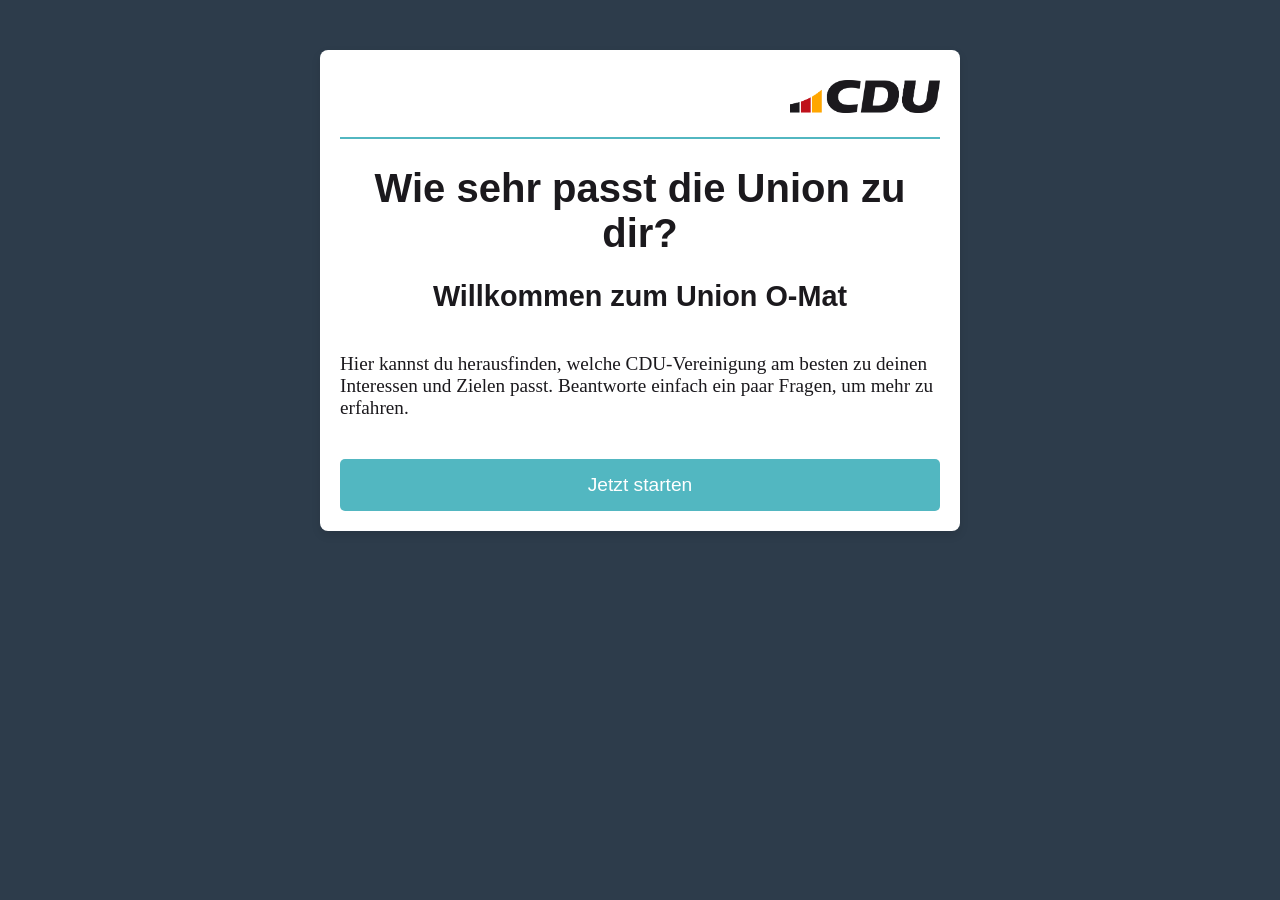
<file: index.html>
<!DOCTYPE html>
<html lang="de">
<head>
    <meta charset="UTF-8">
    <title>CDU Vereinigungen Matcher</title>
    <meta name="viewport" content="width=device-width, initial-scale=1.0">
    <link rel="stylesheet" href="styles.css">
</head>
<body>
    <div id="app">
        <header>
            <div class="logo-container">
                <a href="index.html">
                    <img src="medien/CDU-Gesamtlogo_transparent_RGB.png" alt="CDU Logo" class="logo">
                </a>
            </div>
        </header>
        <main>
            <h1>Wie sehr passt die Union zu dir?</h1>
            <h2>Willkommen zum Union O-Mat</h2>
            <!-- Neuer Absatz mit Erklärung -->
            <p class="description-text">Hier kannst du herausfinden, welche CDU-Vereinigung am besten zu deinen Interessen und Zielen passt. Beantworte einfach ein paar Fragen, um mehr zu erfahren.</p>
            <button id="start-button" class="full-width-button">Jetzt starten</button>
        </main>
    </div>

    <script>
        document.getElementById('start-button').addEventListener('click', function() {
            window.location.href = 'formular.html';
        });
    </script>
</body>
</html>
</file>
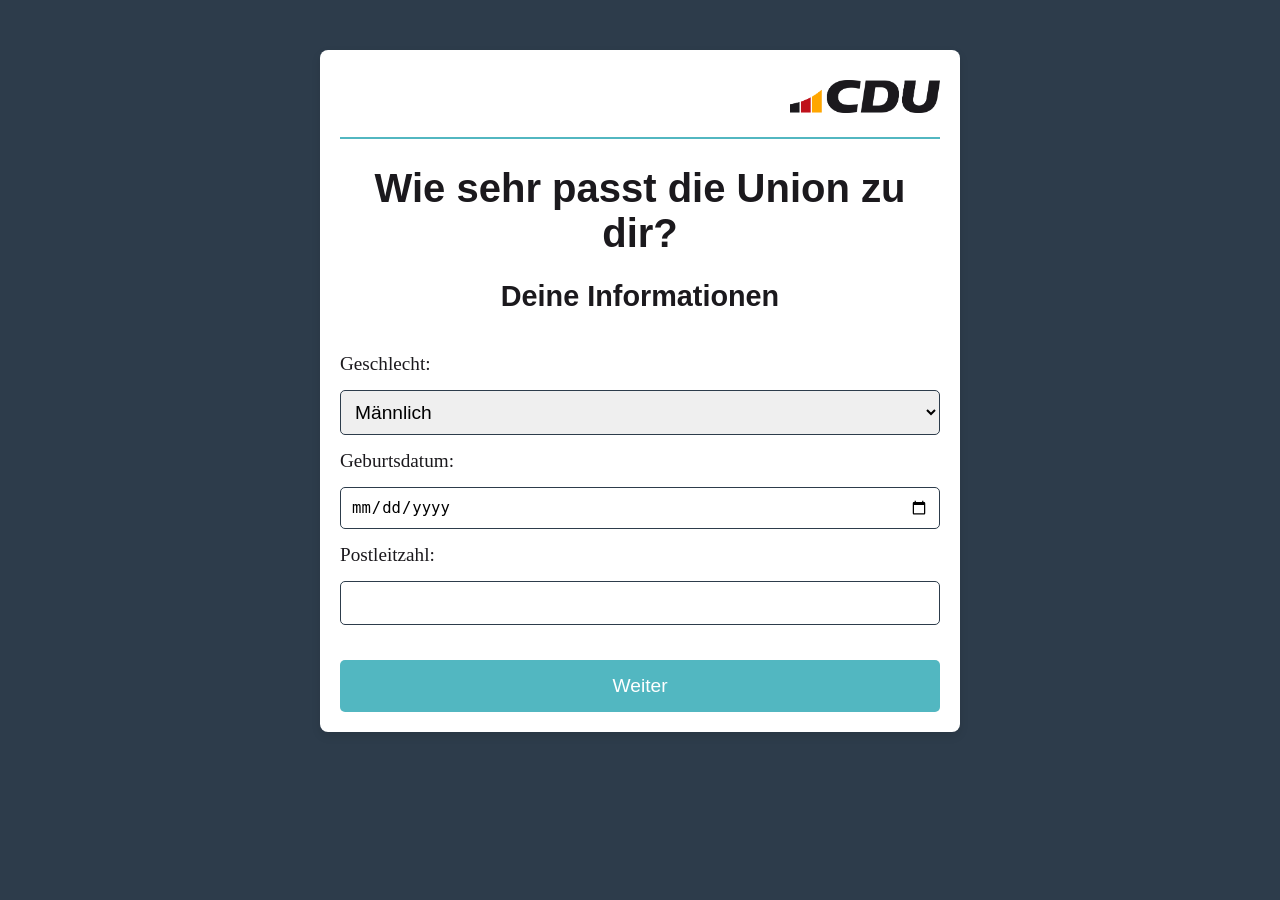
<file: formular.html>
<!DOCTYPE html>
<html lang="de">
<head>
    <meta charset="UTF-8">
    <title>Benutzerinformationen</title>
    <meta name="viewport" content="width=device-width, initial-scale=1.0">
    <link rel="stylesheet" href="styles.css">
</head>
<body>
    <div id="app">
        <header>
            <div class="logo-container">
                <a href="index.html">
                    <img src="medien/CDU-Gesamtlogo_transparent_RGB.png" alt="CDU Logo" class="logo">
                </a>
            </div>
        </header>
        <h1>Wie sehr passt die Union zu dir?</h1>
        <h2>Deine Informationen</h2>
        <form id="infoForm">
            <label for="gender">Geschlecht:</label>
            <select id="gender" name="gender">
                <option value="männlich">Männlich</option>
                <option value="weiblich">Weiblich</option>
            </select>

            <label for="birthdate">Geburtsdatum:</label>
            <input type="date" id="birthdate" name="birthdate" required>

            <label for="postalcode">Postleitzahl:</label>
            <input type="text" id="postalcode" name="postalcode" pattern="[0-9]{5}" required>

            <button type="submit" class="full-width-button">Weiter</button>
        </form>
    </div>
    <script src="formular.js"></script>
</body>
</html>
</file>
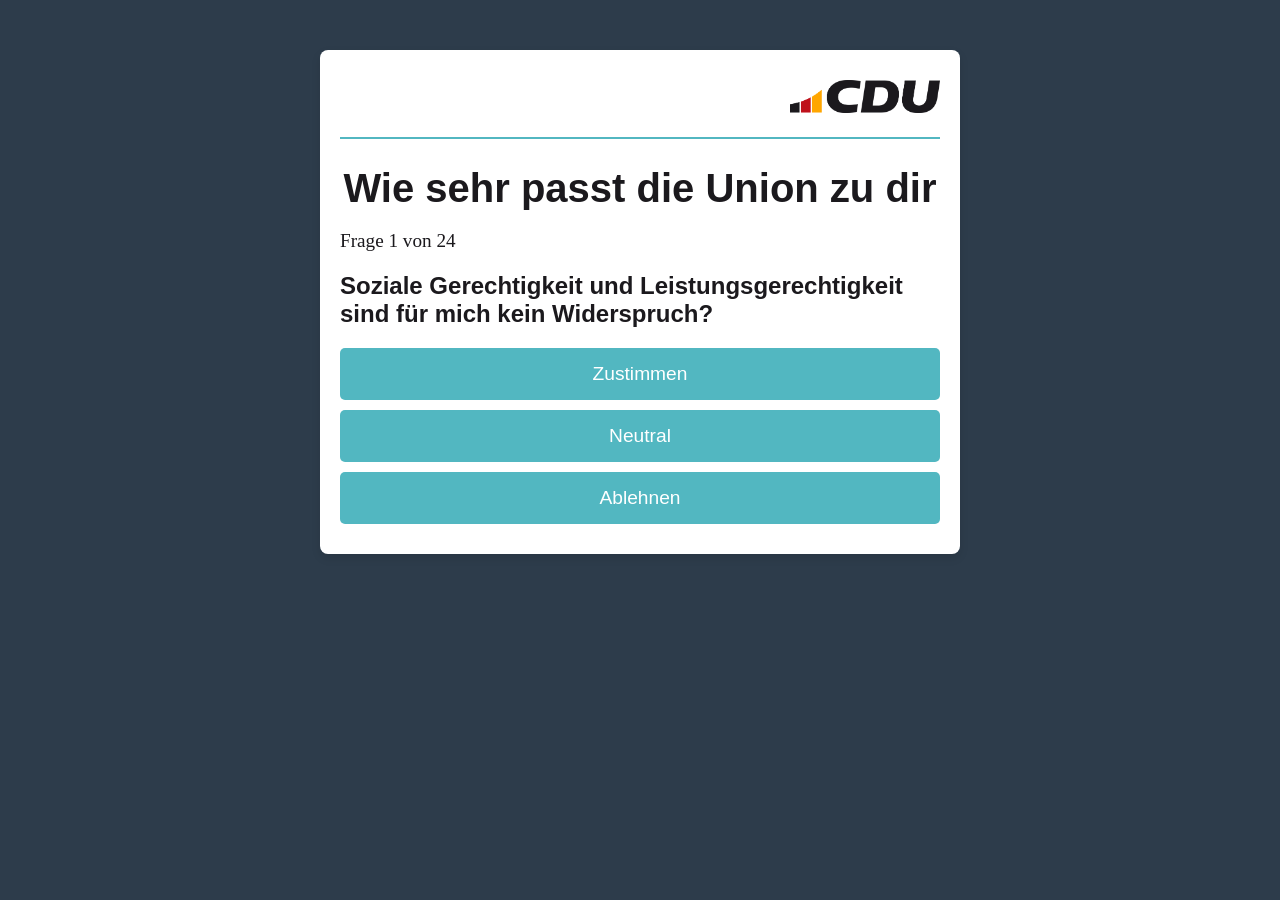
<file: quiz.html>
<!DOCTYPE html>
<html lang="de">
<head>
    <meta charset="UTF-8">
    <title>CDU Vereinigungen Matcher - Quiz</title>
    <meta name="viewport" content="width=device-width, initial-scale=1.0">
    <link rel="stylesheet" href="styles.css">
</head>
<body>
    <div id="app">
        <header>
            <div class="logo-container">
                <a href="index.html">
                    <img src="medien/CDU-Gesamtlogo_transparent_RGB.png" alt="CDU Logo" class="logo">
                </a>
            </div>
        </header>
        <main>
            <h1>Wie sehr passt die Union zu dir</h1>
            <div id="fragencontainer">
                <p id="fragenummer">Frage <span id="current-question-number"></span> von <span id="total-questions"></span></p>
                <h2 id="fragetext"></h2>
                <div id="antworten">
                    <button class="full-width-button" onclick="verarbeiteAntwort('zustimmen')">Zustimmen</button>
                    <button class="full-width-button" onclick="verarbeiteAntwort('neutral')">Neutral</button>
                    <button class="full-width-button" onclick="verarbeiteAntwort('ablehnen')">Ablehnen</button>
                </div>
            </div>
        </main>
        <div id="videocontainer" style="display: none; text-align: center;">
            
            <!-- GIF direkt einfügen -->
            <div class="tenor-gif-embed" data-postid="26041993" data-share-method="host" data-aspect-ratio="0.5625" data-width="100%">
                <a href="https://tenor.com/view/friedrich-merz-dance-gif-26041993">Friedrich Merz Dance GIF</a>
                from <a href="https://tenor.com/search/friedrich+merz-gifs">Friedrich Merz GIFs</a>
            </div>
            <script type="text/javascript" async src="https://tenor.com/embed.js"></script>
            <br>
            <!-- Button mit der Klasse .full-width-button hinzugefügt -->
            <button id="weiter-button" class="full-width-button" onclick="zeigeErgebnisSeite()">Weiter</button>
        </div>
    </div>
    <script src="quiz.js"></script>
</body>
</html>
</file>
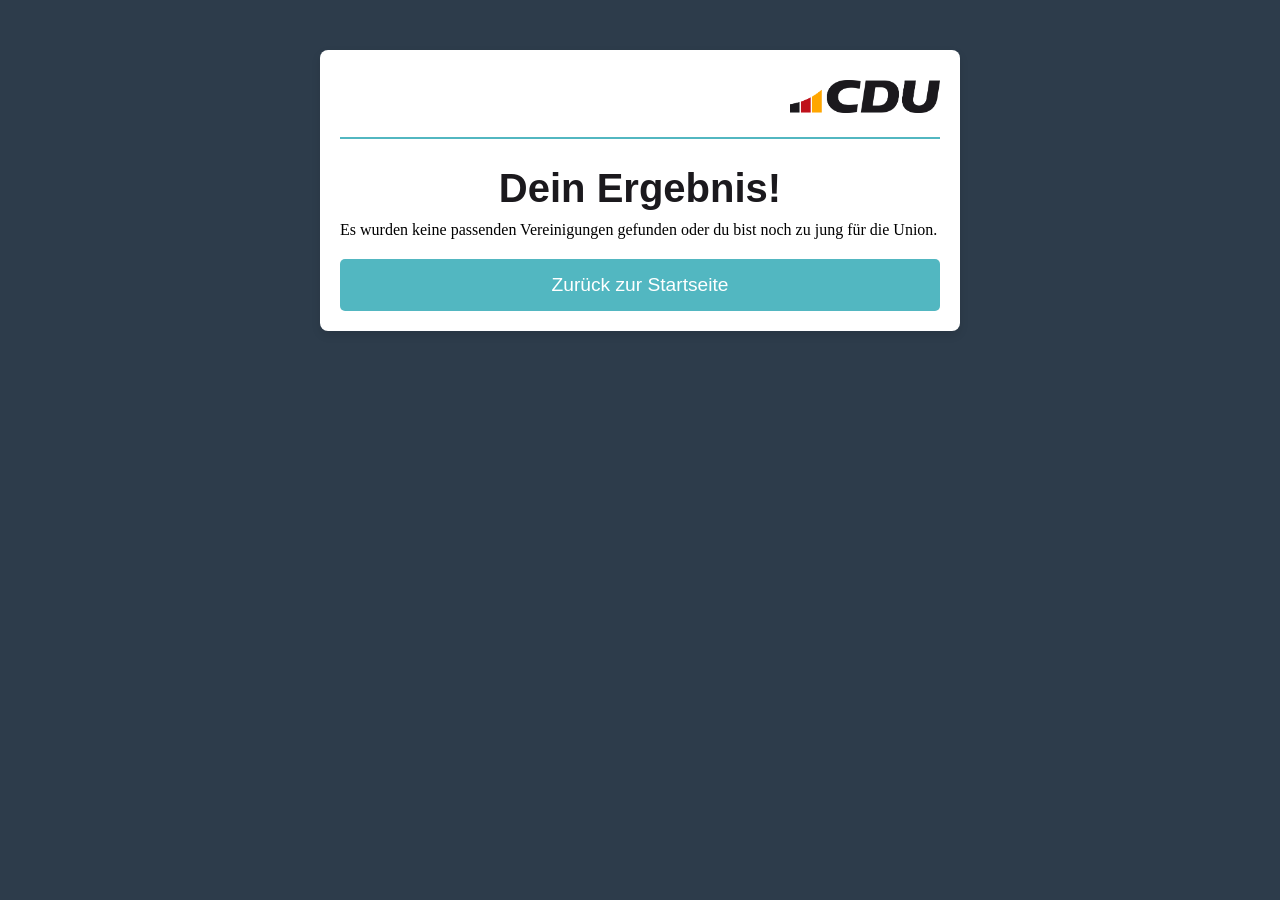
<file: results.html>
<!DOCTYPE html>
<html lang="de">
<head>
    <meta charset="UTF-8">
    <title>CDU Vereinigungen Matcher - Ergebnis</title>
    <meta name="viewport" content="width=device-width, initial-scale=1.0">
    <link rel="stylesheet" href="styles.css">
</head>
<body>
    <div id="app">
        <header>
            <div class="logo-container">
                <a href="index.html">
                    <img src="medien/CDU-Gesamtlogo_transparent_RGB.png" alt="CDU Logo" class="logo">
                </a>
            </div>
        </header>
        <h1>Dein Ergebnis!</h1>
        <div id="gifcontainer" style="text-align: center;"></div>

        <div id="ergebniscontainer">
            <div id="ergebnistext"></div>
        </div>
        <button id="start-button" class="full-width-button" onclick="zurueckZurStart()">Zurück zur Startseite</button>
    </div>

    <script src="results.js"></script>
    <script>
        // Funktion, um zur Startseite zurückzukehren
        function zurueckZurStart() {
            window.location.href = 'index.html';
        }
    </script>
</body>
</html>
</file>
<file: styles.css>
/* CDU Corporate Design Farben */
:root {
    --cdu-turquoise: #52b7c1;
    --cdu-blue: #2d3c4b;
    --cdu-gold: #ffa600;
    --cdu-black: #1b191d;
    --cdu-white: #ffffff;
    --headline-font: 'Inter', sans-serif;
    --body-font: 'IBM Plex Serif', serif;
}

/* Allgemeines Styling */
body {
    font-family: var(--body-font);
    margin: 0;
    padding: 0;
    background-color: var(--cdu-blue); /* CDU Design Hintergrundfarbe */
}

#app {
    max-width: 600px;
    margin: 50px auto; /* Abstand vom oberen Rand */
    padding: 20px;
    background-color: var(--cdu-white);
    border-radius: 8px;
    box-shadow: 0 4px 10px rgba(0, 0, 0, 0.1);
}

header {
    text-align: right;  /* Logo rechts ausrichten */
    padding-bottom: 20px;
    border-bottom: 2px solid var(--cdu-turquoise);
}

.logo-container {
    text-align: right;
}

.logo {
    max-width: 150px;
    margin-top: 10px;
}

h1, h2 {
    color: var(--cdu-black);
    text-align: center;
}

h1 {
    font-size: 2.5em;
    font-family: var(--headline-font);
    margin-bottom: 10px;
}

h2 {
    font-size: 1.8em;
    font-family: var(--headline-font);
    margin-bottom: 40px;
}

/* Neuer Abschnitt für Erklärungstext */
.description-text {
    font-size: 1.2em;
    color: var(--cdu-black);
    text-align: left;
    margin-bottom: 20px;
}

/* Textarea Anpassung */
textarea {
    width: 100%;
    padding: 15px;
    font-size: 1.2em;
    margin-bottom: 20px;
    border: 1px solid var(--cdu-blue);
    border-radius: 5px;
}

/* Button Anpassung über die gesamte Breite */
.full-width-button {
    width: 100%;
    padding: 15px;
    background-color: var(--cdu-turquoise);
    border: none;
    border-radius: 5px;
    color: var(--cdu-white);
    font-size: 1.2em;
    cursor: pointer;
    transition: background-color 0.3s;
    text-align: center;
}

.full-width-button:hover {
    background-color: var(--cdu-blue);
}

/* Formular Styling */
form {
    display: flex;
    flex-direction: column;
    gap: 15px; /* Abstand zwischen Formularfeldern */
}

label {
    font-size: 1.2em;
    color: var(--cdu-black);
}

input, select {
    padding: 10px;
    font-size: 1.2em;
    border: 1px solid var(--cdu-blue);
    border-radius: 5px;
    width: 100%;
    box-sizing: border-box;
}

/* Standard Button */
button {
    padding: 15px;
    background-color: var(--cdu-turquoise);
    border: none;
    border-radius: 5px;
    color: var(--cdu-white);
    font-size: 1.2em;
    cursor: pointer;
    transition: background-color 0.3s;
    margin-top: 20px;
}

button:hover {
    background-color: var(--cdu-blue);
}

/* Checkbox Styling */
input[type="checkbox"] {
    width: 20px;
    height: 20px;
    border: 2px solid var(--cdu-blue);
    border-radius: 3px;
    appearance: none;
    background-color: var(--cdu-white);
    cursor: pointer;
    display: inline-block;
    margin-right: 10px; /* Platz neben dem Text */
}

input[type="checkbox"]:checked {
    background-color: var(--cdu-turquoise);
    border-color: var(--cdu-turquoise);
    position: relative;
}

input[type="checkbox"]:checked::after {
    content: '✓';
    position: absolute;
    left: 3px;
    top: 1px;
    font-size: 16px;
    color: var(--cdu-white);
}

/* Quiz Styling */
#fragenummer {
    font-size: 1.2em;
    text-align: left;
    color: var(--cdu-black);
    margin-bottom: 10px;
}

#fragetext {
    font-size: 1.5em;
    text-align: left;
    margin-bottom: 20px;
    color: var(--cdu-black);
}

#antworten button {
    display: block;
    width: 100%;
    padding: 15px;
    margin: 10px 0;
    font-size: 1.2em;
    border: none;
    border-radius: 5px;
    background-color: var(--cdu-turquoise);
    color: var(--cdu-white);
    cursor: pointer;
    transition: background-color 0.3s ease;
}

#antworten button:hover {
    background-color: var(--cdu-blue);
}

button#weiter-button {
    padding: 10px 20px;
    background-color: var(--cdu-turquoise);
    color: var(--cdu-white);
    font-size: 1.2em;
    border: none;
    border-radius: 5px;
    cursor: pointer;
    margin-top: 20px;
    display: block;
    margin-left: auto;
    margin-right: auto;
}

button#weiter-button:hover {
    background-color: var(--cdu-blue);
}

/* Video Container */
#videocontainer video {
    width: 100%; /* Video nimmt auf mobilen Geräten volle Breite ein */
    max-width: 600px; /* Begrenzung der Breite für größere Bildschirme */
    margin: auto; /* Video zentrieren */
}

/* Ergebnis Styling */
.ergebnis-item {
    display: flex;
    flex-direction: column;
    margin-bottom: 20px;
    border-bottom: 1px solid #ccc;
    padding-bottom: 10px;
}

.ergebnis-name {
    font-size: 1.2em;
    font-weight: bold;
    color: var(--cdu-black);
    margin-bottom: 10px;
}

.ergebnis-bar {
    width: 100%;
    height: 20px;
    background-color: #e0e0e0;
    border-radius: 10px;
    overflow: hidden;
    margin: 10px 0;
}

.ergebnis-fill {
    height: 100%;
    background-color: var(--cdu-turquoise);
    border-radius: 10px 0 0 10px;
    transition: width 0.3s;
}

.ergebnis-prozent {
    font-size: 1.2em;
    font-weight: bold;
    color: var(--cdu-blue);
}

.details-content {
    padding: 10px;
    background-color: #f9f9f9;
    border-radius: 5px;
    margin-top: 10px;
}

.details-content p {
    font-size: 1.2em;
    color: var(--cdu-black);
}

.details-content a {
    font-size: 1.2em;
    font-weight: bold;
    color: var(--cdu-turquoise);
    text-decoration: none;
}

.details-content a:hover {
    text-decoration: underline;
}

/* Veranstaltung Styling */
.veranstaltung {
    margin-top: 15px;
    padding: 10px;
    background-color: #f1f1f1;
    border-radius: 8px;
}

/* Zusätzlicher Button für Vereinigungen */
.btn-vereinigung {
    display: inline-block;
    width: 100%; /* Über gesamte Breite */
    padding: 15px;
    background-color: var(--cdu-turquoise);
    border: none;
    border-radius: 5px;
    color: var(--cdu-white);
    font-size: 1.2em;
    cursor: pointer;
    text-align: center;
    transition: background-color 0.3s;
}

.btn-vereinigung:hover {
    background-color: var(--cdu-blue);
}

/* Trennstrich */
.trennlinie {
    border-top: 2px solid var(--cdu-turquoise); /* Türkisfarbene Trennlinie */
    margin: 20px 0; /* Abstand zur besseren Lesbarkeit */
}

/* Hinweis "Veranstaltungen" */
.veranstaltung-hinweis {
    margin-top: 5px;
    padding: 10px;
    background-color: var(--cdu-gold); /* Orangefarbener Hintergrund */
    border-radius: 5px;
    text-align: center;
    color: var(--cdu-white); /* Ändert die Textfarbe in Weiß */
}

.veranstaltung-hinweis h3 {
    font-size: 1.5em;
    color: var(--cdu-white); /* Weißer Text */
    margin: 0;
}

/* Veranstaltung Styling */
.veranstaltung {
    margin-top: 5px; /* Weniger Abstand zwischen den Blöcken */
    padding: 10px;
    background-color: #f1f1f1;
    border-radius: 8px;
}

/* Veranstaltungstitel Styling */
.veranstaltung h4 {
    font-size: 1.2em;
    margin-bottom: 3px; /* Weniger Abstand unter der Überschrift */
    margin-top: 5px; /* Weniger Abstand oberhalb der Überschrift */
}

/* Veranstaltung Styling */
.veranstaltung p {
    font-size: 1.1em;
    margin-bottom: 0; /* Kein Abstand zwischen den Absätzen */
    padding-bottom: 0; /* Kein zusätzlicher Innenabstand */
    line-height: 1.2; /* Kompakterer Zeilenabstand */
}

.veranstaltung p strong {
    display: inline-block;
    margin-bottom: 0; /* Kein Abstand unter den fettgedruckten Texten */
}

/* Link zum Anmelden */
.veranstaltung a {
    color: #52b7c1; /* Türkisfarbener Link */
    font-weight: bold;
    text-decoration: none;
}

.veranstaltung a:hover {
    text-decoration: underline; /* Unterstreichen beim Hover */
}

/* Checkbox Styling */
input[type="checkbox"] {
    width: 18px;
    height: 18px;
    border: 2px solid var(--cdu-blue);
    border-radius: 3px;
    appearance: none;
    background-color: var(--cdu-white);
    cursor: pointer;
    display: inline-block;
    margin-right: 10px; /* Platz neben dem Text */
}

input[type="checkbox"]:checked {
    background-color: var(--cdu-turquoise);
    border-color: var(--cdu-turquoise);
    position: relative;
}

input[type="checkbox"]:checked::after {
    content: '✓';
    position: absolute;
    left: 3px;
    top: 1px;
    font-size: 14px;
    color: var(--cdu-white);
}

/* Responsive Anpassungen für mobile Geräte */
@media (max-width: 600px) {
    h1 {
        font-size: 1.8em;
    }

    h2 {
        font-size: 1.5em;
    }

    input, select, button {
        font-size: 1em;
    }

    #app {
        padding: 10px;
    }

    #antworten button {
        font-size: 1em;
    }

    button#weiter-button {
        width: 100%;
    }

    .ergebnis-item {
        margin-bottom: 15px;
    }

    .ergebnis-bar {
        height: 20px;
    }

    .ergebnis-name {
        font-size: 1.2em;
    }

    .ergebnis-prozent {
        font-size: 1em;
    }

    #videocontainer video {
        width: 100%;
    }
}
</file>
